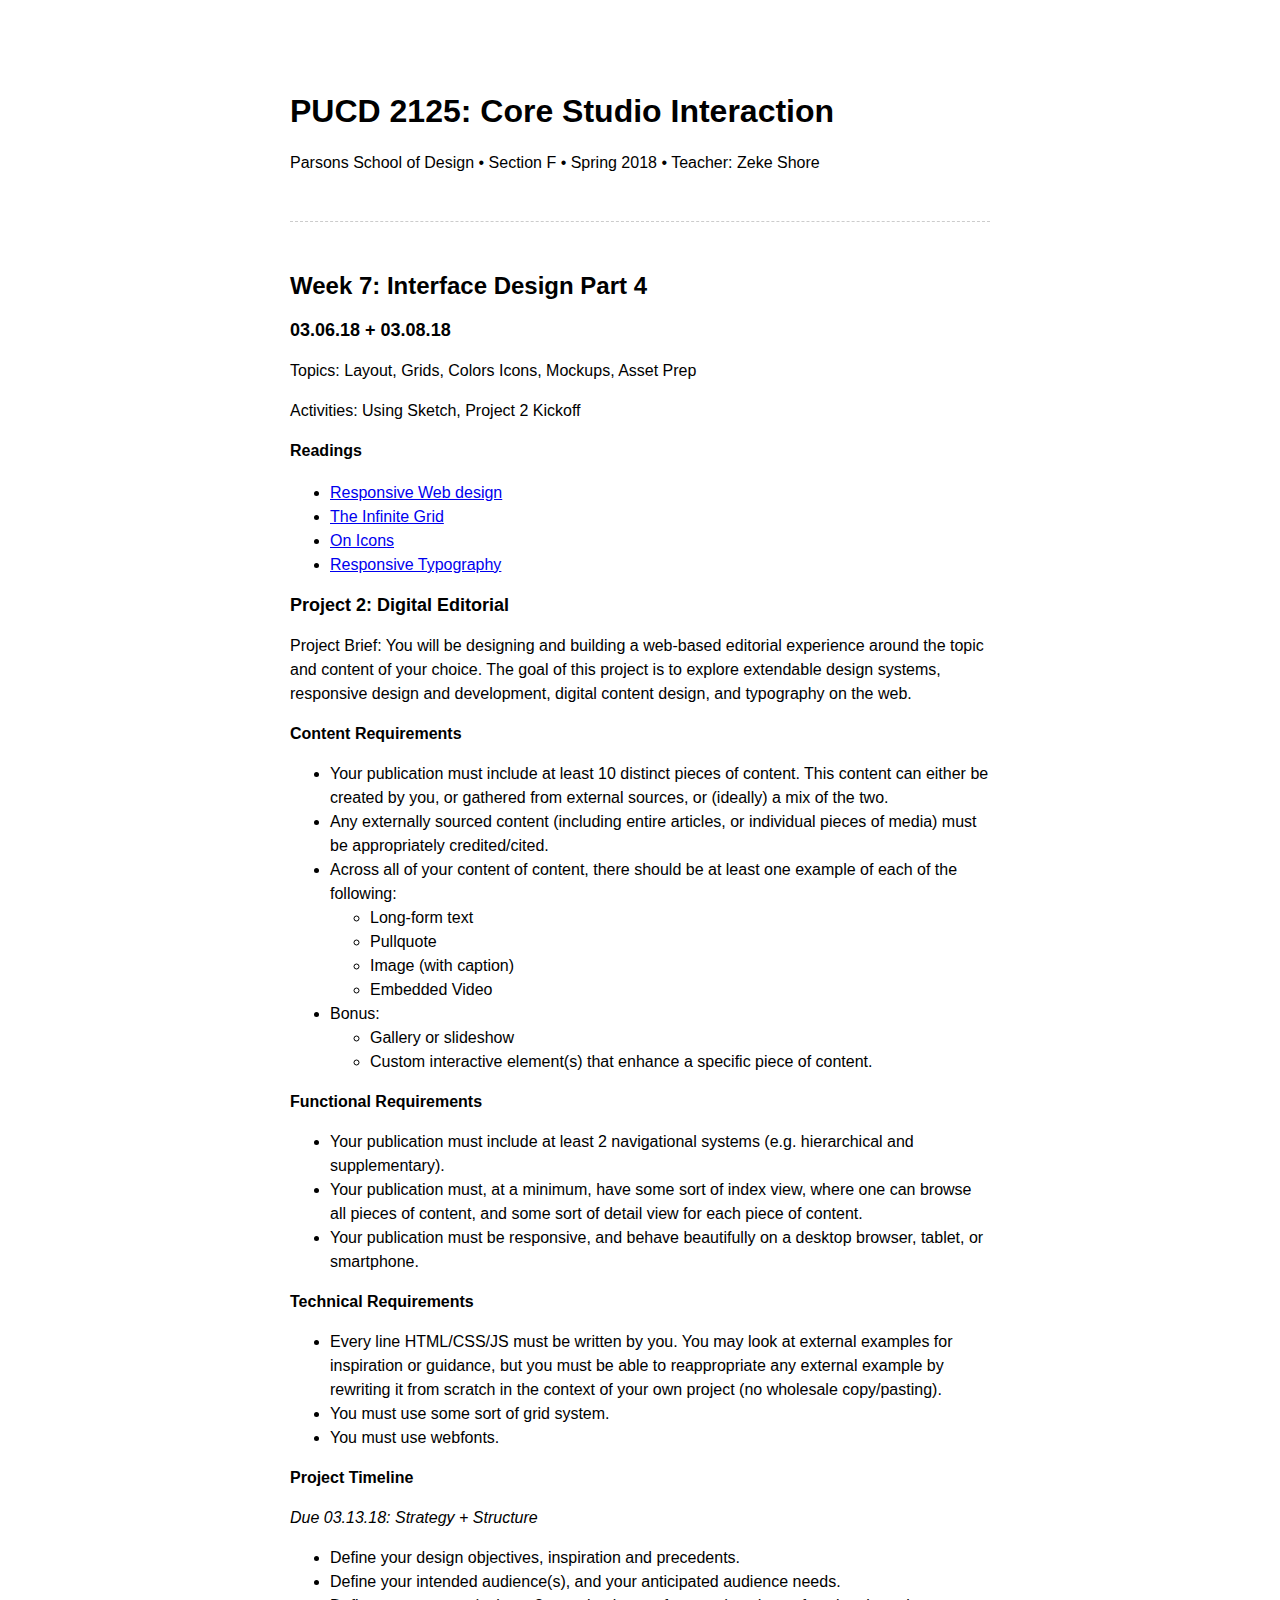
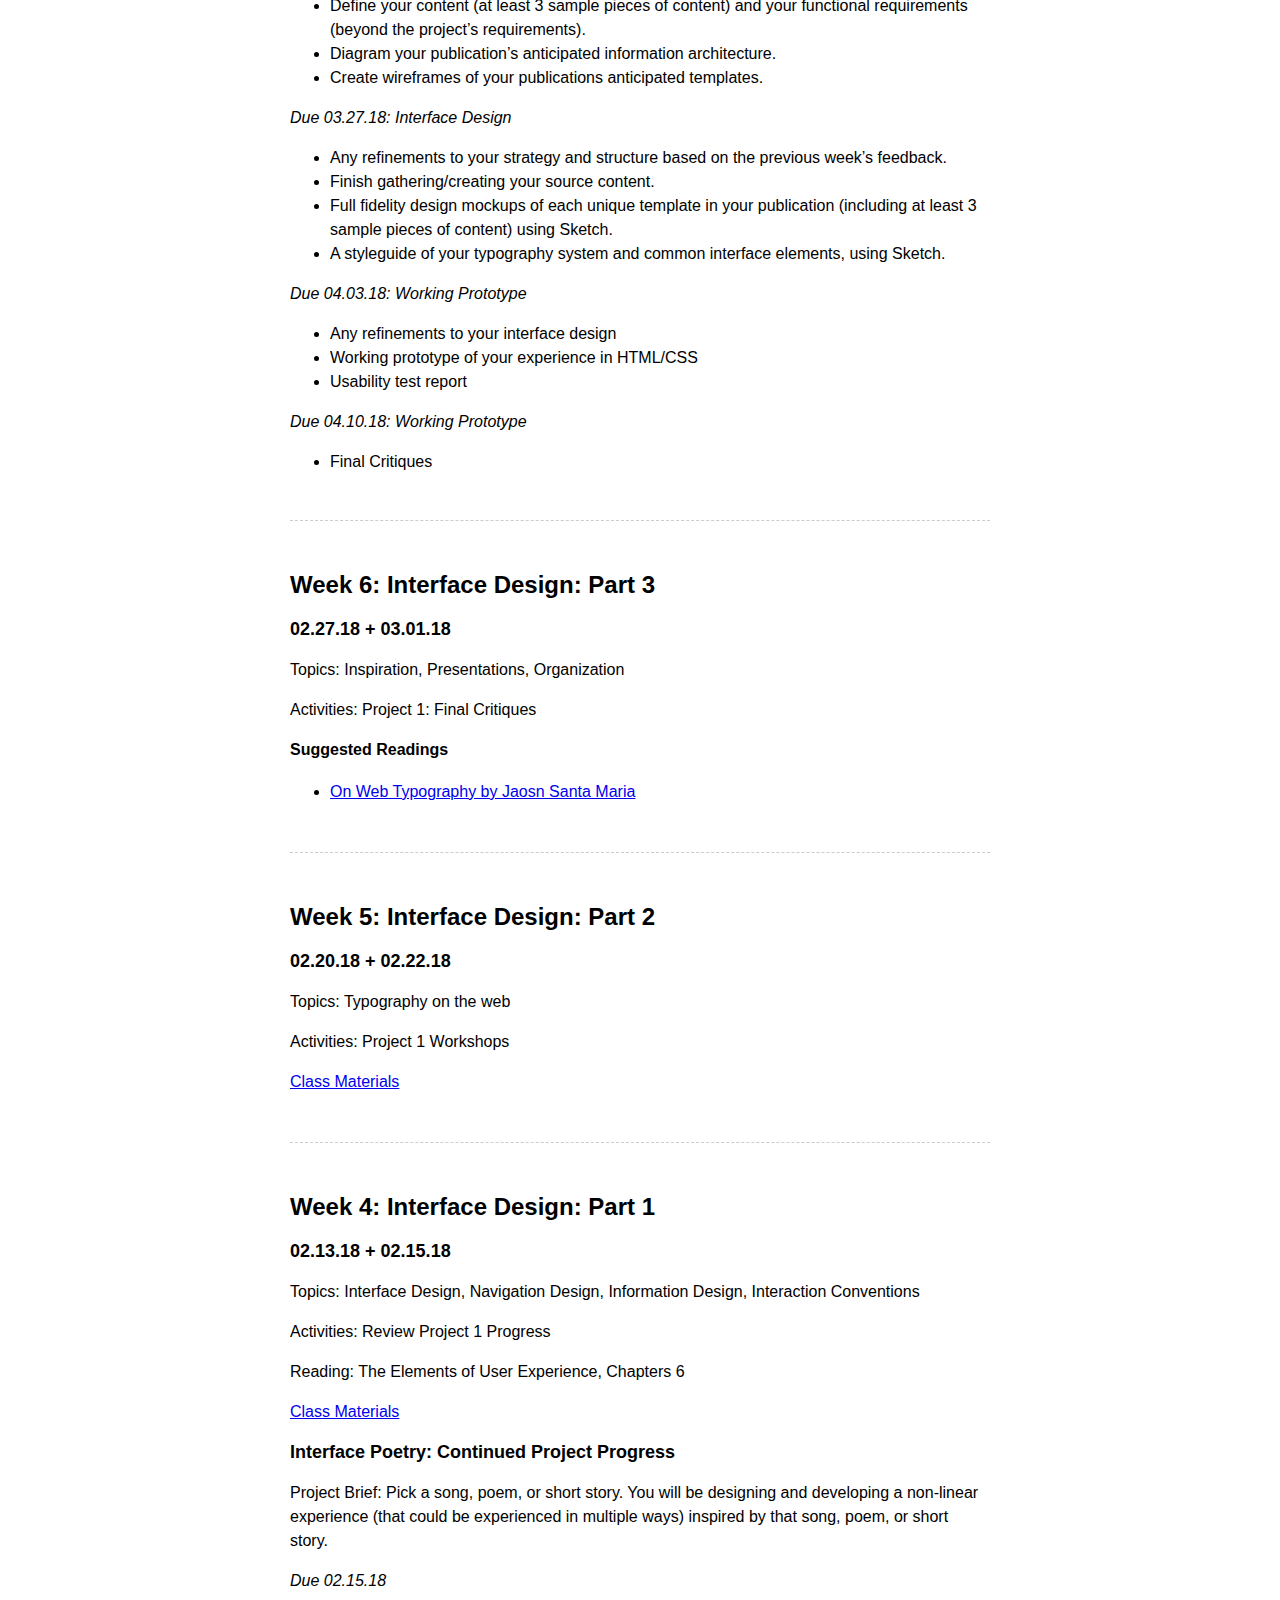
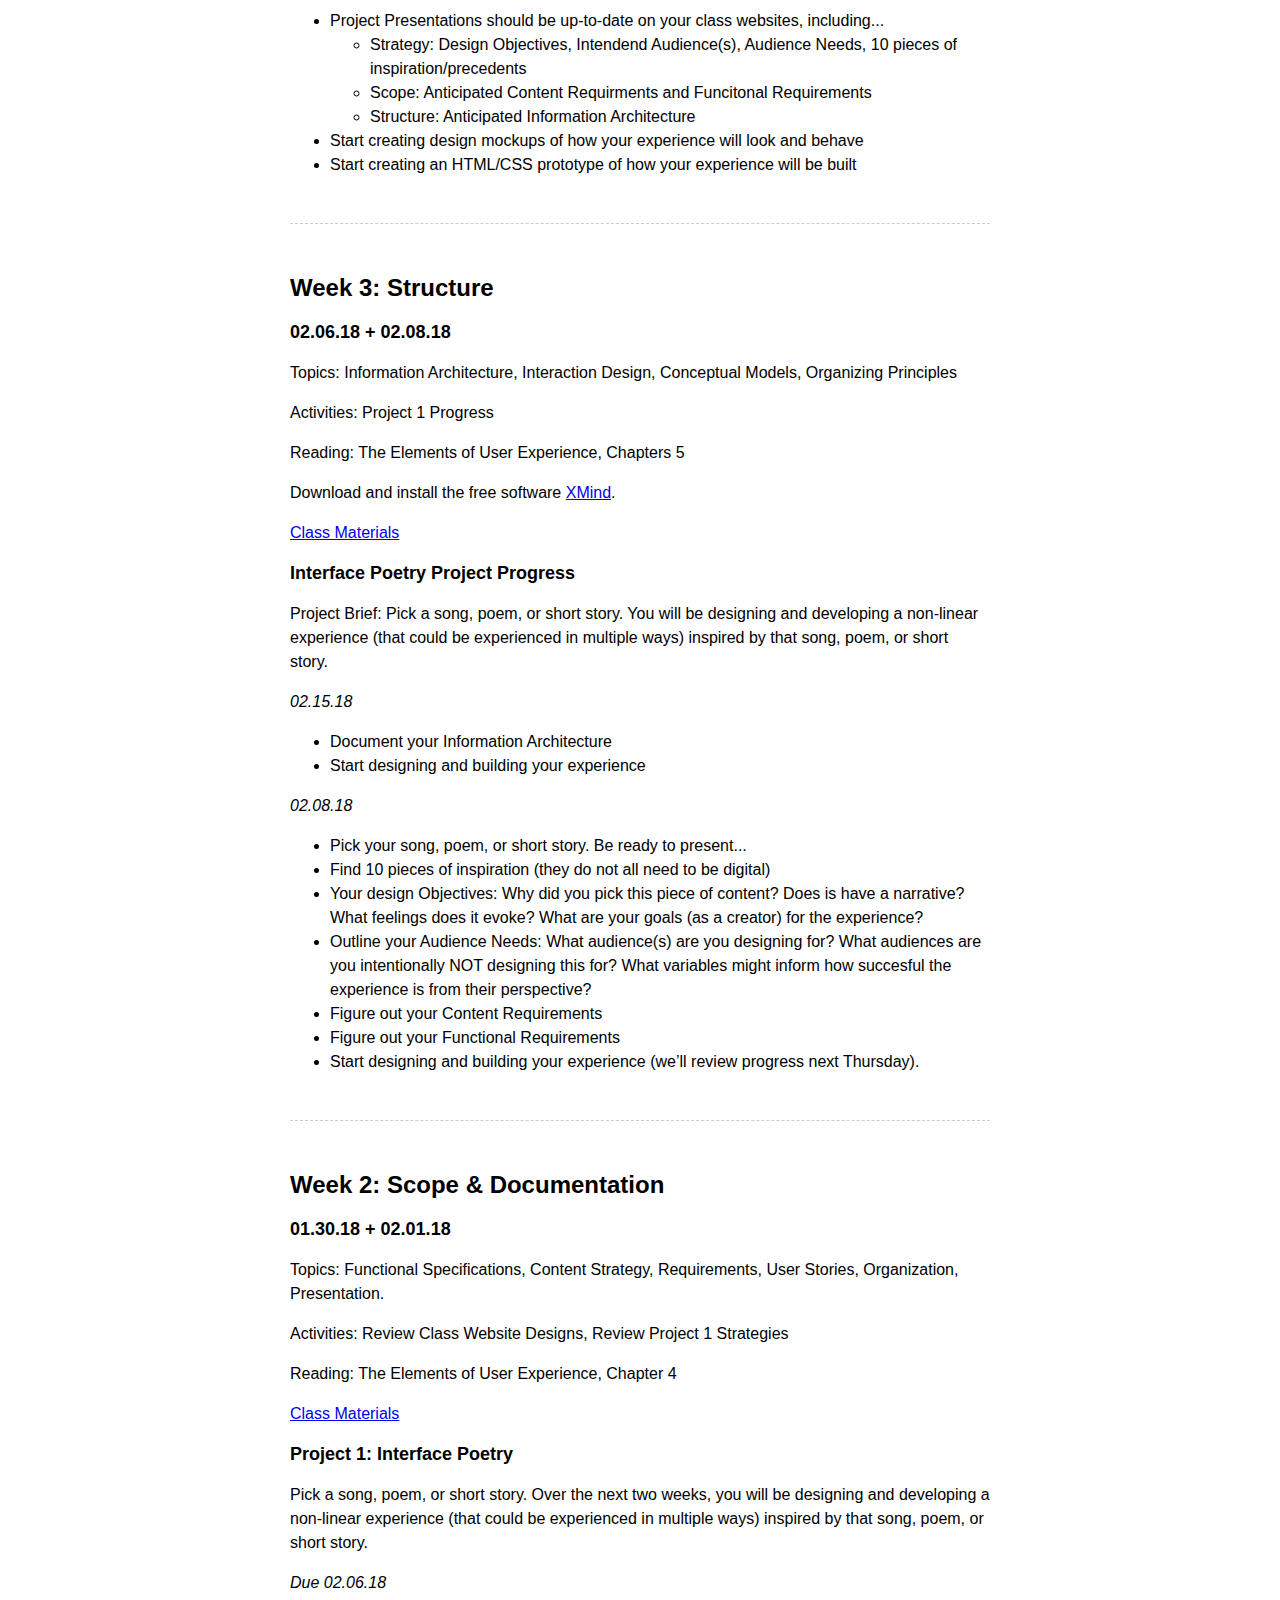
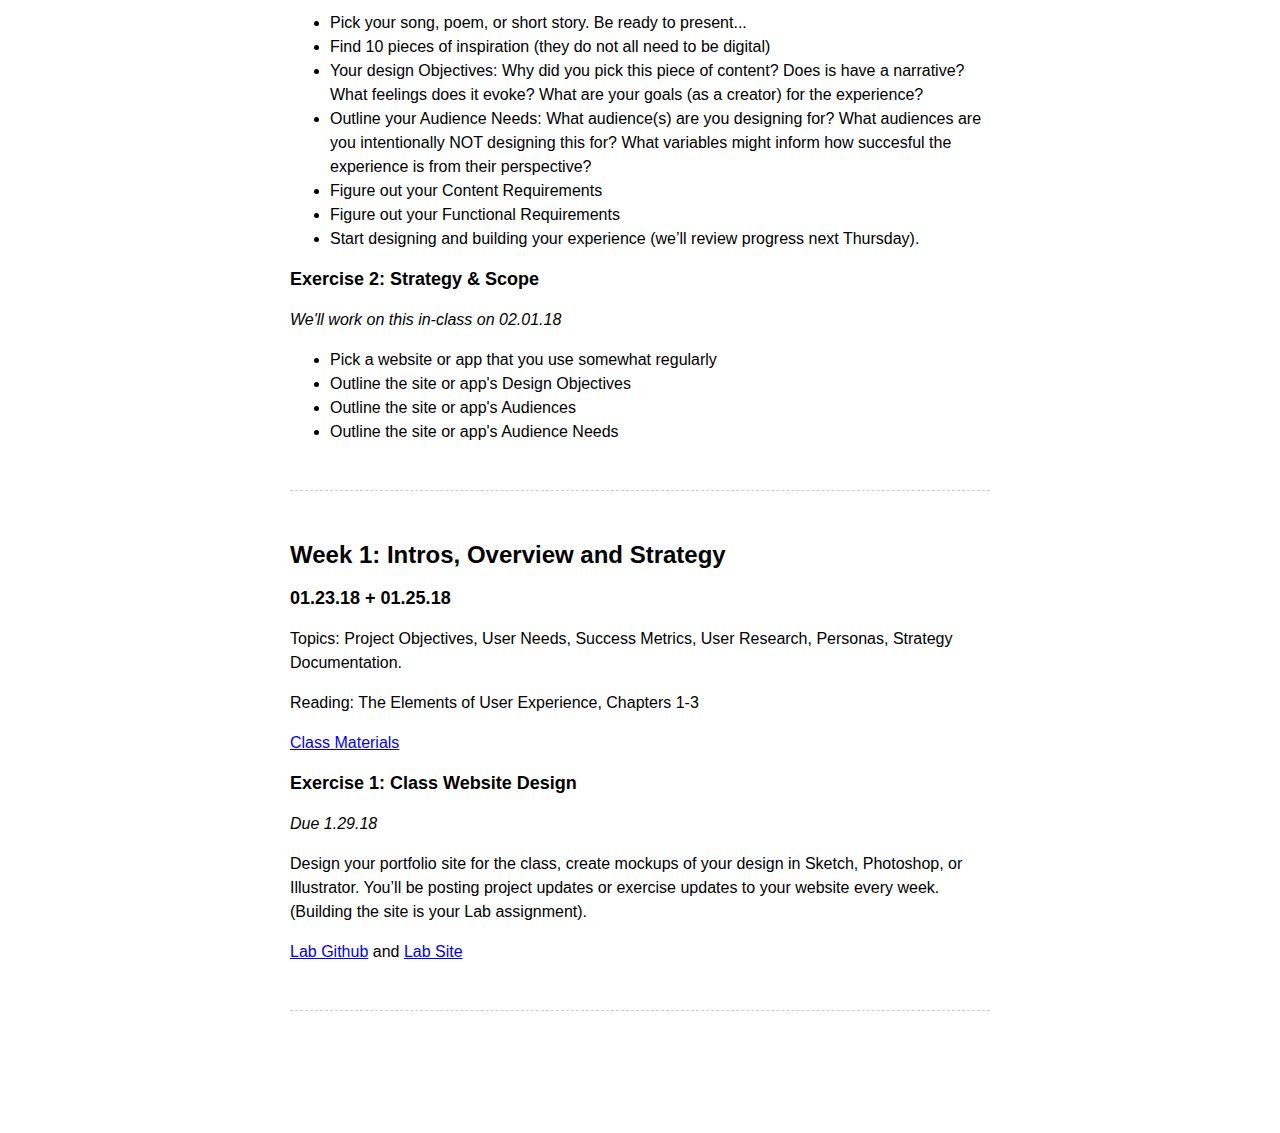
<file: index.html>
<!doctype html>
<html lang="en">
	<head>
		<meta charset="utf-8">
		<title>Core Studio Interaction</title>
		<link rel="stylesheet" href="styles.css">
	</head>
	<body>
		<div class="container">
			<div class="header">
					<h1>PUCD 2125: Core Studio Interaction</h1> 
					<p>Parsons School of&nbsp;Design&nbsp;• Section&nbsp;F&nbsp;• Spring&nbsp;2018&nbsp;• Teacher:&nbsp;Zeke&nbsp;Shore</p>
			</div>
			<!--<div class="post">
					<h2>Week 12: Usability and Iteration</h2>
					<h3>04.11.17 + 04.13.17<h3>
					<p>Topics: Usability, User testing techniques, Rapid Prototyping,</p>
					<p>Activities: Introduce Project 3, Design Iterations</p>
					<p><a href="materials/PUCD2125.W12.pdf" TARGET="_blank">Class Materials</a></p>
					<p><b>Suggested Readings</b></p>
					<ul>
						<li><a href="http://amzn.to/2p1n7zk" target="_blank">Don't Make Me Think by Steve Krug</a></li>
						<li><a href="https://www.nngroup.com/articles/usability-101-introduction-to-usability/" target="_blank">Usability 101 by Jakob Nielson</a></li>
					</ul>
					<h3>Project 3: Participatory Experience</h3>
					<ul>
						<li>Identify a friction point or opportunity for improvement for yourself, or for a specifically defined audience.</li>
						<li>Design a simple web and/or mobile application to alleviate that friction, or embrace that opportunity for improvement.</li>
						<li>Build a working “MVP” prototype of your application, first with a tool like InVision, and then in HTML/CSS.</li>
						<li>Conduct User Testing, and refine your application.</li>
					</ul>
					<p><b>Project Requirements</b></p>
					<ul>
						<li>Your experience must include at least 3 distinct user flows.</li> 
						<li>You must test each of your user flows at least once, with 3 different people.</li>
						<li>Your experience must include a non-desktop-centric component (e.g. mobile). It would be great if it also has a desktop component (but not required).</li>
						<li>Every line of HTML/CSS/JS must be written by you.</li> 
						<li>You may look at external examples for inspiration or guidance, but you must be able to re-appropriate any external example by rewriting it from scratch in the context of your own project (no wholesale copy and pasting).</li>
 					</ul>
 					<p class="date"> Due 4/18: Startegy, Scope, and Structure</p>
 					<ul>
 						<li>Define your design objectives, inspiration and precedents.</li>
 						<li>Define your intended audience(s), and your anticipated audience needs.</li>
 						<li>Define your your functional requirements</li>
 						<li>Diagram your experience’s anticipated information architecture.</li>
 						<li>Create wireframes of your anticipated templates.</li>
 						<li>Assemble wireframes into a click-through prototype</li> 
 					</ul>
 					<p class="date">Due 4/25: Testing and Refinement</p>
 					<ul>
 						<li>Test you design with at least 3 different people, and update your designs accordingly, incorporating feedback from the previous week’s review.</li>
 						<li>Full fidelity design mockups of each unique template in your experience using Sketch.</li>
 						<li>Click-through prototype of your experience using InVision.</li>
 						<li>A style guide of your typography system and common interface elements, using Sketch.</li>
 					</ul>
 					<p class="date">Due 5/02: Production</p>
 					<ul>
 						<li>Any refinements to your interface based on learnings from user testing. </li>
 						<li>Create an HTML/CSS click-through prototype of your final experience, that works on it’s intended device.</li>
 					</ul>
 					<p class="date">Due 5/09: Final Critique</p>

			</div>
			<div class="post">
					<h2>Week 11: Project 3: Final Critiques</h2>
					<h3>04.04.17 + 04.06.17<h3>
					<p>Activities: Project 3 Crits</p>
			</div>
			<div class="post">
					<h2>Week 10: Responsive and Touch, Part 2</h2>
					<h3>03.28.17 + 03.30.17<h3>
					<p>Topics: Mobile patterns, Contextual transitions, Affordances /  Skeumorphism, Accessibility</p>
					<p>Activities: Project 2 working sessions</p>
					<p><b>Suggested Readings</b></p>
					<ul>
						<li><a href="https://abookapart.com/products/responsive-design-patterns-principles" target="_blank">Responsive Design: Patterns & Principles by Ethan Marcotte</a></li>
					</ul>
			</div>
			<div class="post">
					<h2>Week 9: Spring Break</h2>
					<h3>03.21.17 + 03.23.17<h3>
					<p>Topics: Relax!</p>
			</div>
			<div class="post">
					<h2>Week 8: Responsive and Touch</h2>
					<h3>03.14.17 + 03.16.17<h3>
					<p>Topics: Responsive Grids, Responsive Typography,</p>
					<p>Activities: Design to dev workflows, Responsive Development, Continued Project Progress</p>
					<p><b>Suggested Readings</b></p>
					<ul>
						<li><a href="http://get.invisionapp.com/chapter-1-of-10-design-workflow-with-sketch" target="_blank">Introduction to Sketch</a> (just change the “-1-of-10-” in that url to “-2-of-10-” etc, to get to the other chapters)</li>
					</ul>
			</div>-->
			<div class="post">
					<h2>Week 7: Interface Design Part 4</h2>
					<h3>03.06.18 + 03.08.18<h3>
					<p>Topics: Layout, Grids, Colors Icons, Mockups, Asset Prep</p>
					<p>Activities: Using Sketch, Project 2 Kickoff</p>

					<p><b>Readings</b></p>
					<ul>
					<li><a href="https://alistapart.com/article/responsive-web-design" target="_blank">Responsive Web design</a></li>
					<li><a href="https://alistapart.com/article/the-infinite-grid" target="_blank">The Infinite Grid</a></li>
					<li><a href="https://ia.net/topics/on-icons/" target="_blank">On Icons</a></li>
					<li><a href="https://ia.net/topics/responsive-typography-the-basics/" target="_blank">Responsive Typography</a></li>
					</ul>
					
					<h3>Project 2: Digital Editorial</h3>
					<p>Project Brief: You will be designing and building a web-based editorial experience around the topic and content of your choice. The goal of this project is to explore extendable design systems, responsive design and development, digital content design, and typography on the web.</p> 
					<p><b>Content Requirements</b></p>
					<ul>
						<li>Your publication must include at least 10 distinct pieces of content. This content can either be created by you, or gathered from external sources, or (ideally) a mix of the two.</li>
						<li>Any externally sourced content (including entire articles, or individual pieces of media) must be appropriately credited/cited.</li>
						<li>Across all of your content of content, there should be at least one example of each of the following:
							<ul>
								<li>Long-form text</li>
								<li>Pullquote</li> 
								<li>Image (with caption)</li>
								<li>Embedded Video</li>
							</ul>
						</li>
						<li>Bonus:
							<ul>
								<li>Gallery or slideshow</li>
								<li>Custom interactive element(s) that enhance a specific piece of content.</li> 
							</ul>
						</li>
					</ul>
 					<p><b>Functional Requirements</b></p>
 					<ul>
 						<li>Your publication must include at least 2 navigational systems (e.g. hierarchical and supplementary).</li>
 						<li>Your publication must, at a minimum, have some sort of index view, where one can browse all pieces of content, and some sort of detail view for each piece of content.</li> 
 						<li>Your publication must be responsive, and behave beautifully on a desktop browser, tablet, or smartphone.</li>
					</ul>

					<p><b>Technical Requirements</b></p>
					<ul>
						<li>Every line HTML/CSS/JS must be written by you. You may look at external examples for inspiration or guidance, but you must be able to reappropriate any external example by rewriting it from scratch in the context of your own project (no wholesale copy/pasting).</li>
						<li>You must use some sort of grid system.</li>
						<li>You must use webfonts.</li>
					</ul> 

					<p><b>Project Timeline</b></p>
					<p class="date">Due 03.13.18: Strategy + Structure</p>
					<ul>
						<li>Define your design objectives, inspiration and precedents.</li>
						<li>Define your intended audience(s), and your anticipated audience needs.</li>
						<li>Define your content (at least 3 sample pieces of content) and your functional requirements (beyond the project’s requirements).</li>
						<li>Diagram your publication’s anticipated information architecture.</li>
						<li>Create wireframes of your publications anticipated templates.</li> 

					</ul>
					<p class="date">Due 03.27.18: Interface Design</p>
					<ul>
						<li>Any refinements to your strategy and structure based on the previous week’s feedback.</li> 
						<li>Finish gathering/creating your source content.</li>
						<li>Full fidelity design mockups of each unique template in your publication (including at least 3 sample pieces of content) using Sketch.</li>
						<li>A styleguide of your typography system and common interface elements, using Sketch.</li>
					</ul>
					<p class="date">Due 04.03.18: Working Prototype</p>
					<ul>
						<li>Any refinements to your interface design</li>
						<li>Working prototype of your experience in HTML/CSS</li>
						<li>Usability test report</li>
					</ul>
					<p class="date">Due 04.10.18: Working Prototype</p>
					<ul>
						<li>Final Critiques</li>
					</ul>
			</div>
			<div class="post">
					<h2>Week 6: Interface Design: Part 3</h2>
					<h3>02.27.18 + 03.01.18<h3>
					<!--<p>Topics: Layout, Grids, Colors Icons, Mockups, Asset Prep</p>-->
					<p>Topics: Inspiration, Presentations, Organization</p>
					<p>Activities: Project 1: Final Critiques</p>

					<p><b>Suggested Readings</b></p>
					<ul>
						<li><a href="https://abookapart.com/products/on-web-typography" target="_blank">On Web Typography by Jaosn Santa Maria</a></li>
					</ul>
				
					
					

			</div>
			<div class="post">
					<h2>Week 5: Interface Design: Part 2</h2>
					<h3>02.20.18 + 02.22.18<h3>
					<p>Topics: Typography on the web</p>
					<p>Activities: Project 1 Workshops</p>
					<p><a href="materials/PUCD2125.W5.pdf" TARGET="_blank">Class Materials</a></p>
			</div>
			<div class="post">
					<h2>Week 4: Interface Design: Part 1</h2>
					<h3>02.13.18 + 02.15.18<h3>
					<p>Topics: Interface Design, Navigation Design, Information Design, Interaction Conventions</p>
					<p>Activities: Review Project 1 Progress</p>
					<p>Reading: The Elements of User Experience, Chapters 6</p>
					<p><a href="materials/PUCD2125.W4.pdf" TARGET="_blank">Class Materials</a></p>
					<h3>Interface Poetry: Continued Project Progress</h3>
					<p>Project Brief: Pick a song, poem, or short story. You will be designing and developing a non-linear experience (that could be experienced in multiple ways) inspired by that song, poem, or short story. 
					<!--<p class="date">Due 02.21.17 + 02.32.17</p>
					<ul>
						<li>Project 1 Final Critiques</li>
					</ul>-->
					<p class="date">Due 02.15.18</p>
					<ul>
						<li>Project Presentations should be up-to-date on your class websites, including...
							<ul>
								<li>Strategy: Design Objectives, Intendend Audience(s), Audience Needs, 10 pieces of inspiration/precedents</li>
								<li>Scope: Anticipated Content Requirments and Funcitonal Requirements</li>
								<li>Structure: Anticipated Information Architecture</li>
							</ul>
						</li>
						<li>Start creating design mockups of how your experience will look and behave</li>
						<li>Start creating an HTML/CSS prototype of how your experience will be built</li>
					</ul>
					<!--<p class="date">02.09.17</p>
					<ul>
						<li class="done">Document your Information Architecture</li>
						<li class="done">Start designing and building your experience</li>
						<li class="done">Docuement your Content Requirements</li>
						<li class="done">Docuement your Functional Requirements</li>
					</ul>
					<p class="date">02.02.17</p>
					<ul>
						<li class="done">Pick your song, poem, or short story. Be ready to present...</li>
						<li class="done">Find 10 pieces of inspiration (they do not all need to be digital)</li>
						<li class="done">Your design Objectives: Why did you pick this piece of content? Does is have a narrative? What feelings does it evoke? What are your goals (as a creator) for the experience?</li>
						<li class="done">Outline your Audience Needs: What audience(s) are you designing for?  What audiences are you intentionally NOT designing this for? What variables might inform how succesful the experience is from their perspective?</li>
					</ul>-->
					
			</div>
			<div class="post">
					<h2>Week 3: Structure</h2>
					<h3>02.06.18 + 02.08.18<h3>
					<p>Topics: Information Architecture, Interaction Design, Conceptual Models, Organizing
		Principles</p>
					<p>Activities: Project 1 Progress</p>
					<p>Reading: The Elements of User Experience, Chapters 5</p>
					<p>Download and install the free software <a href="http://www.xmind.net/" target="_blank">XMind</a>.</p>
					<p><a href="materials/PUCD2125.W3.pdf" target="_blank">Class Materials</a></p>
					<h3>Interface Poetry Project Progress</h3>
					<p>Project Brief: Pick a song, poem, or short story. You will be designing and developing a non-linear experience (that could be experienced in multiple ways) inspired by that song, poem, or short story. 
					<p class="date">02.15.18</p>
					<ul>
						<li>Document your Information Architecture</li>
						<li>Start designing and building your experience</li>
					</ul>
					<p class="date">02.08.18</p>
					<ul>
						<li>Pick your song, poem, or short story. Be ready to present...</li>
						<li>Find 10 pieces of inspiration (they do not all need to be digital)</li>
						<li>Your design Objectives: Why did you pick this piece of content? Does is have a narrative? What feelings does it evoke? What are your goals (as a creator) for the experience?</li>
						<li>Outline your Audience Needs: What audience(s) are you designing for?  What audiences are you intentionally NOT designing this for? What variables might inform how succesful the experience is from their perspective?</li>
						<li>Figure out your Content Requirements</li>
						<li>Figure out your Functional Requirements</li>
						<li>Start designing and building your experience (we’ll review progress next Thursday).</li>
					</ul>
					<!--<h3>Exercise 3: Strategy & Scope</h3>
					<p class="date"> Due on 02.14.17</p>
					<ul>
						<li>Pick a website or app that you use somewhat regularly</li>
						<li>Outline the site or app's Information Architecure</li>
						<li>Outline the site or app's Orgniazing Principals</li>
						<li>Outline the site or app's Architectual Approach(es)</li> 
					</ul>-->
			</div>
			<div class="post">
					<h2>Week 2: Scope & Documentation</h2>
					<h3>01.30.18 + 02.01.18<h3>
					<p>Topics: Functional Specifications, Content Strategy, Requirements, User Stories,
		Organization, Presentation.</p>
					<p>Activities: Review Class Website Designs, Review Project 1 Strategies</p>
					<p>Reading: The Elements of User Experience, Chapter 4</p>
					<p><a href="materials/PUCD2125.W2.pdf" target="_blank">Class Materials</a></p>
					<h3>Project 1: Interface Poetry</h3>
					<p>Pick a song, poem, or short story. Over the next two weeks, you will be designing and developing a non-linear experience (that could be experienced in multiple ways) inspired by that song, poem, or short story. 
					<p class="date">Due 02.06.18</p>
					<ul>
						<li>Pick your song, poem, or short story. Be ready to present...</li>
						<li>Find 10 pieces of inspiration (they do not all need to be digital)</li>
						<li>Your design Objectives: Why did you pick this piece of content? Does is have a narrative? What feelings does it evoke? What are your goals (as a creator) for the experience?</li>
						<li>Outline your Audience Needs: What audience(s) are you designing for?  What audiences are you intentionally NOT designing this for? What variables might inform how succesful the experience is from their perspective?</li>
						<li>Figure out your Content Requirements</li>
						<li>Figure out your Functional Requirements</li>
						<li>Start designing and building your experience (we’ll review progress next Thursday).</li>
					</ul>
					<h3>Exercise 2: Strategy & Scope</h3>
					<p class="date"> We'll work on this in-class on 02.01.18</p>
					<ul>
						<li>Pick a website or app that you use somewhat regularly</li>
						<li>Outline the site or app's Design Objectives</li>
						<li>Outline the site or app's Audiences</li>
						<li>Outline the site or app's Audience Needs</li>
						<!--<li>Outline the site or app's Scope (as user stories)</li> -->
					</ul>
			</div>
			<div class="post">
					<h2>Week 1: Intros, Overview and Strategy</h2>
					<h3>01.23.18 + 01.25.18<h3>
					<p>Topics: Project Objectives, User Needs, Success Metrics, User Research, Personas, Strategy Documentation.</p>
					<p>Reading: The Elements of User Experience, Chapters 1-3</p>
					<p><a href="materials/PUCD2125.W1.pdf" TARGET="_blank">Class Materials</a></p>
					<h3>Exercise 1: Class Website Design</h3>
					<p class="date"> Due 1.29.18</p>
					<p>Design your portfolio site for the class, create mockups of your design in Sketch, Photoshop, or Illustrator. You’ll be posting project updates or exercise updates to your website every week. (Building the site is your Lab assignment).</p>
					<p><a href="https://github.com/PUCD-2126/PUCD-2126.github.io" target="_blank">Lab Github</a> and <a href="https://pucd-2126.github.io/" target="_blank">Lab Site</a></p>
					
			</div>
		</div>
	</body>
</html>
</file>
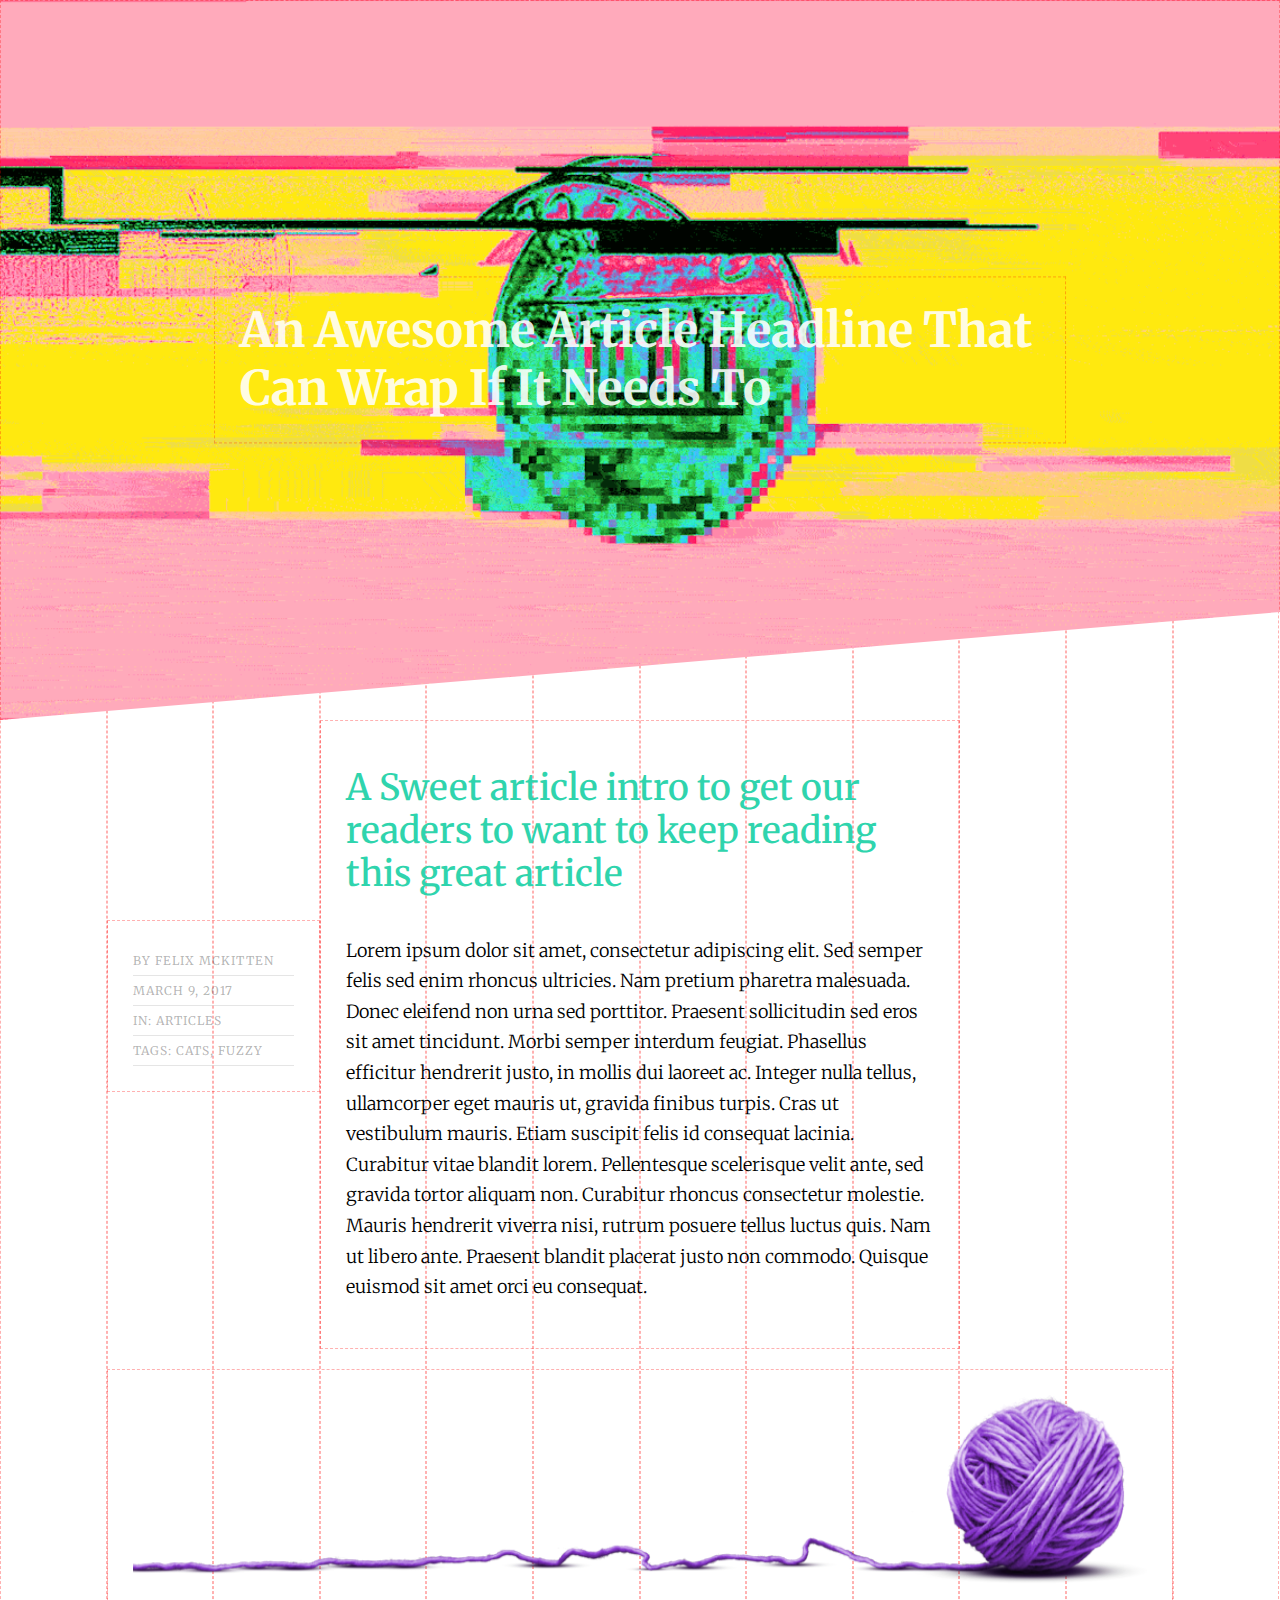
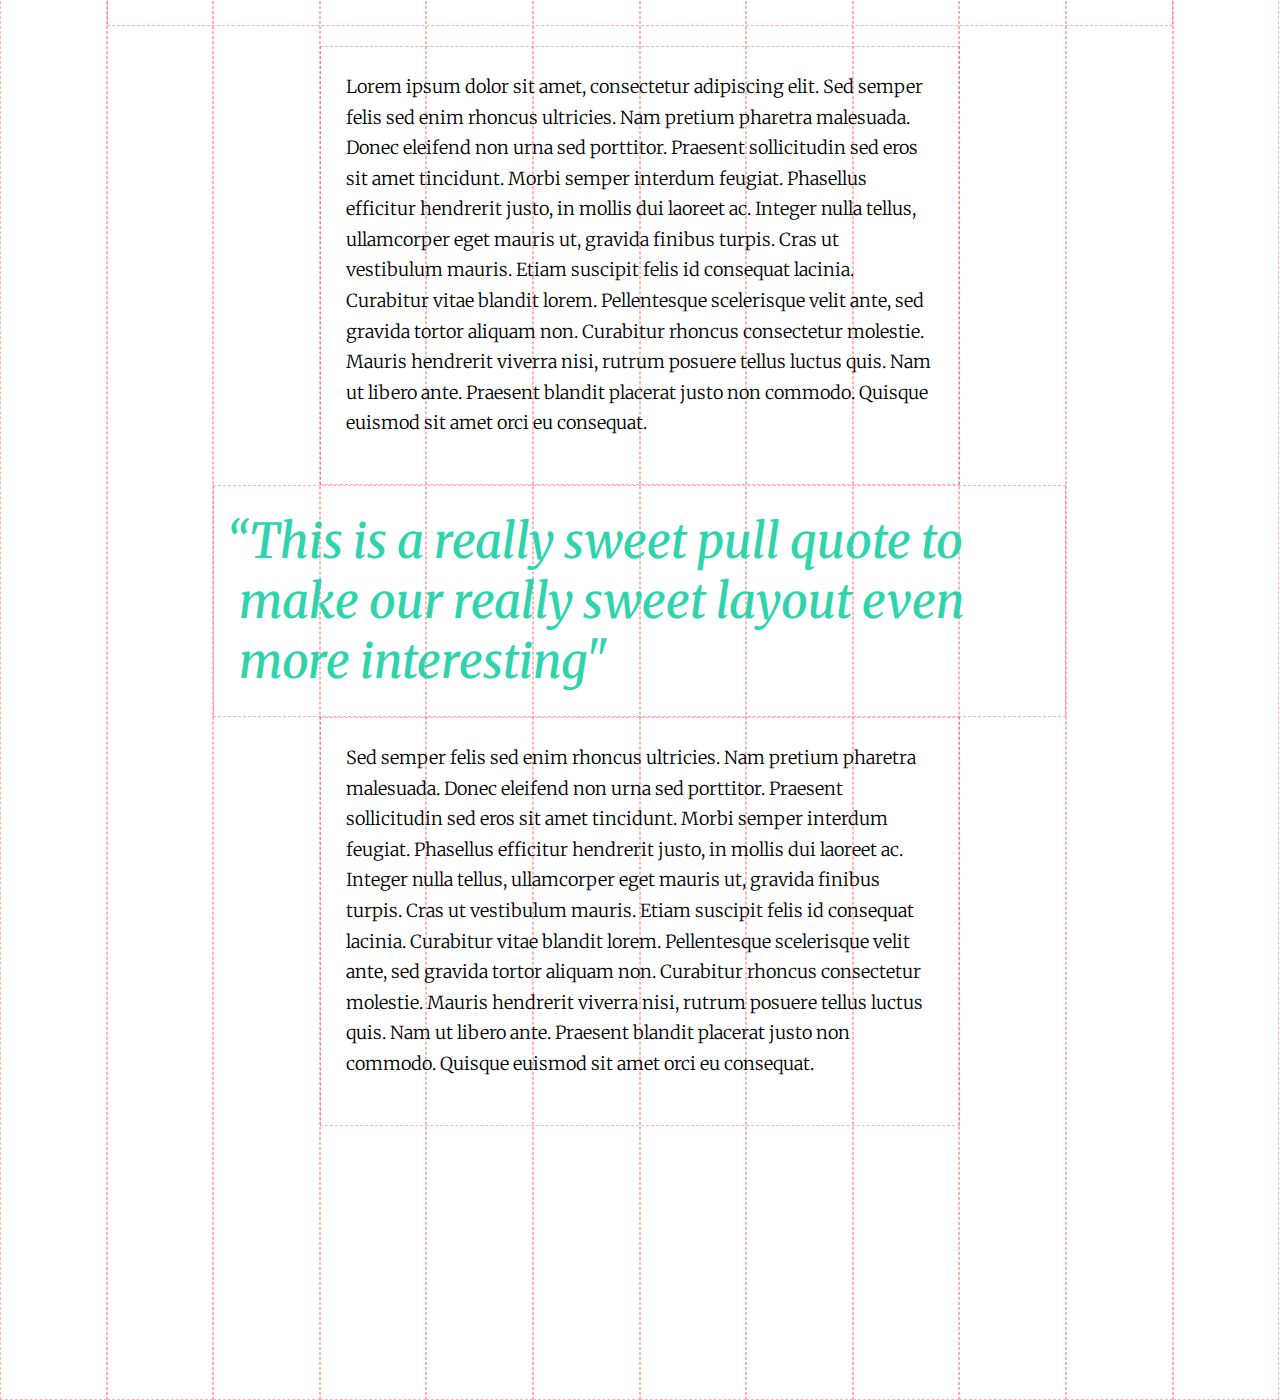
<file: examples/grids-2.0/index.html>
<!doctype html>
<html lang="en">
	<head>
		<meta charset="utf-8">
		<meta name="viewport" content="width=device-width">
		<title>Grid Example</title>
		<link href="https://fonts.googleapis.com/css?family=Roboto:300,500,700" rel="stylesheet">
		<link href="https://fonts.googleapis.com/css?family=Merriweather:300,400,700" rel="stylesheet">
		<link rel="stylesheet" href="styles.css">
	</head>
	<body>
		<div class="wrapper">
			<div class="hero col-12">
				<h1 class="col-8 col-t-10">An Awesome Article Headline That Can Wrap If It Needs To</h1>
			</div>
			<div class="meta col-2 col-t-3">
				<ul>
					<li>By Felix McKitten</li>
					<li>March 9, 2017</li>
					<li>In: Articles</li>
					<li>Tags: Cats, Fuzzy</li>
				</ul>	
			</div>
			<div class="content col-6 col-t-8">
				<h2>A Sweet article intro to get our readers to want to keep reading this great article</h2>
				
				<p>Lorem ipsum dolor sit amet, consectetur adipiscing elit. Sed semper felis sed enim rhoncus ultricies. Nam pretium pharetra malesuada. Donec eleifend non urna sed porttitor. Praesent sollicitudin sed eros sit amet tincidunt. Morbi semper interdum feugiat. Phasellus efficitur hendrerit justo, in mollis dui laoreet ac. Integer nulla tellus, ullamcorper eget mauris ut, gravida finibus turpis. Cras ut vestibulum mauris. Etiam suscipit felis id consequat lacinia. Curabitur vitae blandit lorem. Pellentesque scelerisque velit ante, sed gravida tortor aliquam non. Curabitur rhoncus consectetur molestie. Mauris hendrerit viverra nisi, rutrum posuere tellus luctus quis. Nam ut libero ante. Praesent blandit placerat justo non commodo. Quisque euismod sit amet orci eu consequat.</p>
			</div>
				<img class="content-img col-10" src="images/aimg-string.png">
			<div class="content content-bump col-6 col-t-8">
				<p>Lorem ipsum dolor sit amet, consectetur adipiscing elit. Sed semper felis sed enim rhoncus ultricies. Nam pretium pharetra malesuada. Donec eleifend non urna sed porttitor. Praesent sollicitudin sed eros sit amet tincidunt. Morbi semper interdum feugiat. Phasellus efficitur hendrerit justo, in mollis dui laoreet ac. Integer nulla tellus, ullamcorper eget mauris ut, gravida finibus turpis. Cras ut vestibulum mauris. Etiam suscipit felis id consequat lacinia. Curabitur vitae blandit lorem. Pellentesque scelerisque velit ante, sed gravida tortor aliquam non. Curabitur rhoncus consectetur molestie. Mauris hendrerit viverra nisi, rutrum posuere tellus luctus quis. Nam ut libero ante. Praesent blandit placerat justo non commodo. Quisque euismod sit amet orci eu consequat.</p>
			</div>
			<blockquote class="pullquote col-8 col-t-10">
				“This is a really sweet pull quote to make our really sweet layout even more interesting"
			</blockquote>
			<div class="content content-bump col-6 col-t-8">
				<p>Sed semper felis sed enim rhoncus ultricies. Nam pretium pharetra malesuada. Donec eleifend non urna sed porttitor. Praesent sollicitudin sed eros sit amet tincidunt. Morbi semper interdum feugiat. Phasellus efficitur hendrerit justo, in mollis dui laoreet ac. Integer nulla tellus, ullamcorper eget mauris ut, gravida finibus turpis. Cras ut vestibulum mauris. Etiam suscipit felis id consequat lacinia. Curabitur vitae blandit lorem. Pellentesque scelerisque velit ante, sed gravida tortor aliquam non. Curabitur rhoncus consectetur molestie. Mauris hendrerit viverra nisi, rutrum posuere tellus luctus quis. Nam ut libero ante. Praesent blandit placerat justo non commodo. Quisque euismod sit amet orci eu consequat.</p>
			</div>
		</div>
		<div class="grid-base">
			<div class="col-1"></div>
			<div class="col-1"></div>
			<div class="col-1"></div>
			<div class="col-1"></div>
			<div class="col-1"></div>
			<div class="col-1"></div>
			<div class="col-1"></div>
			<div class="col-1"></div>
			<div class="col-1"></div>
			<div class="col-1"></div>
			<div class="col-1"></div>
			<div class="col-1"></div>
		</div>
	</body>
</html>
</file>
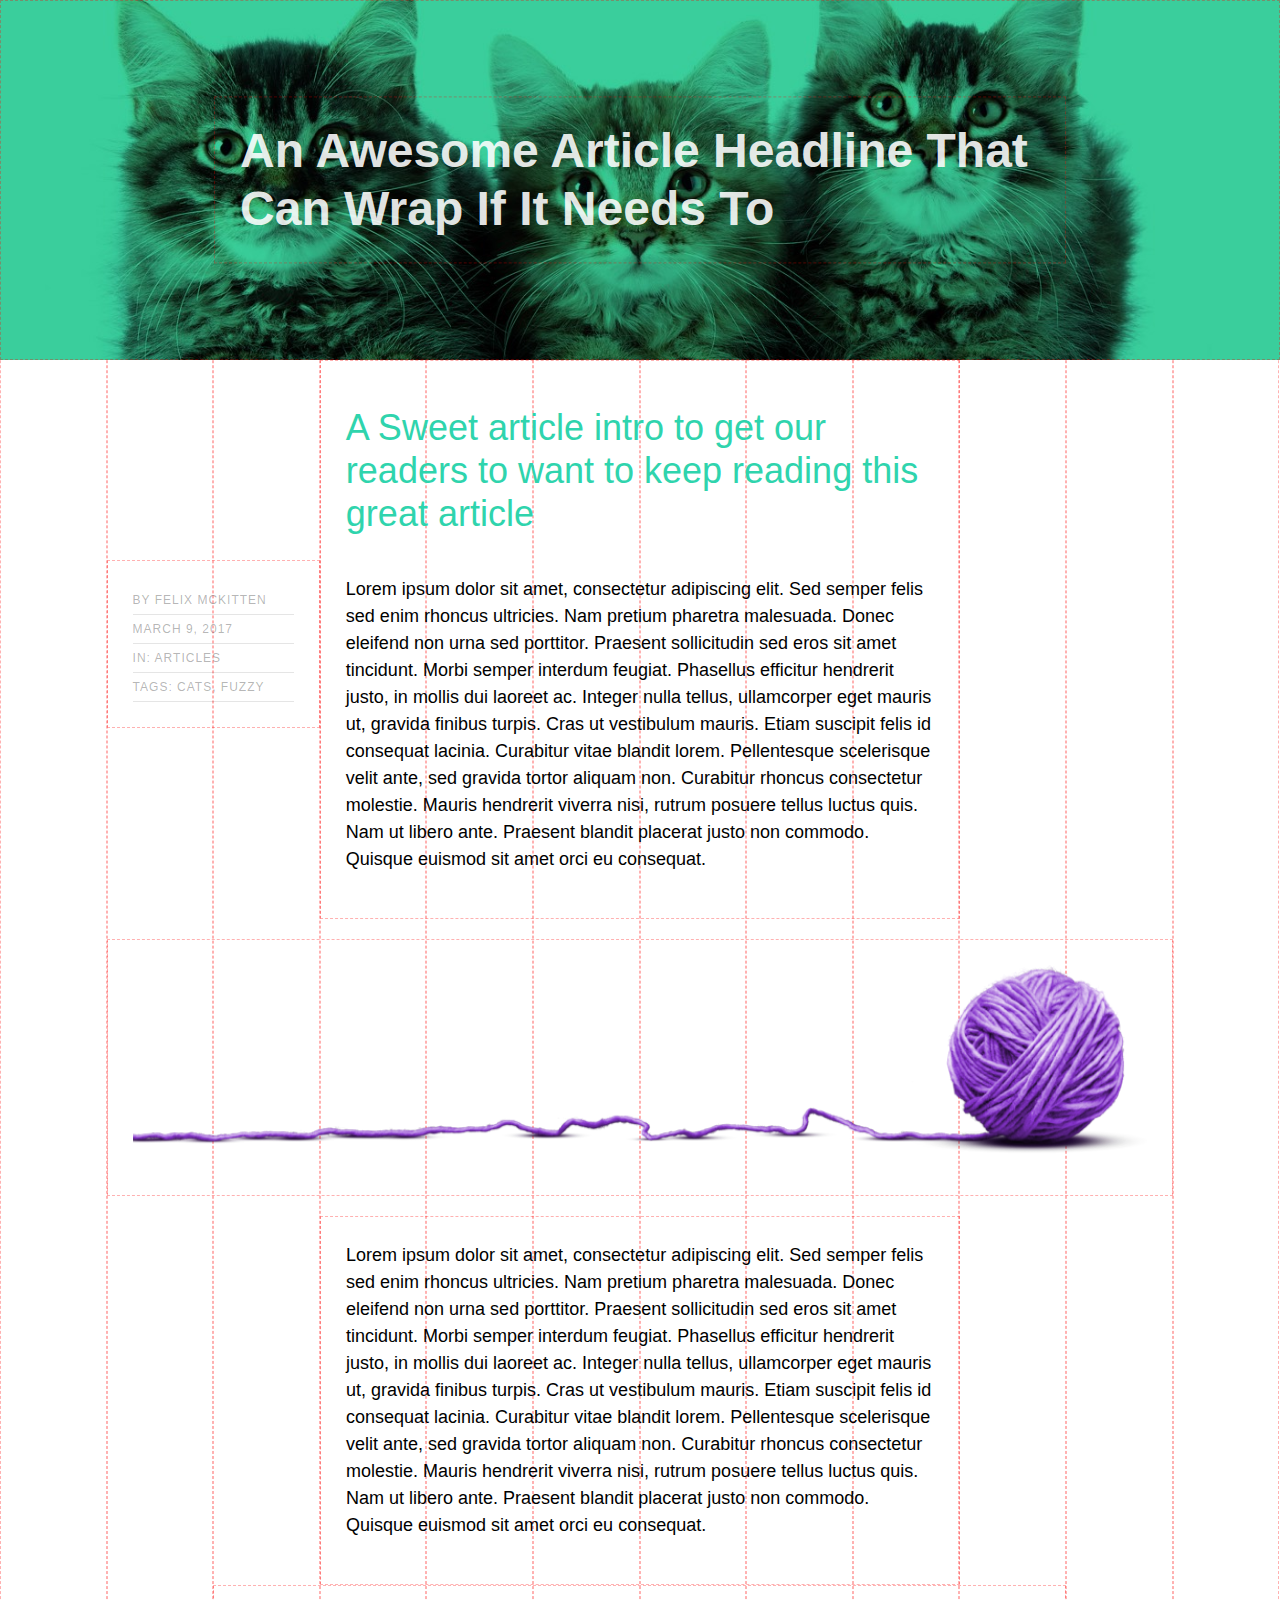
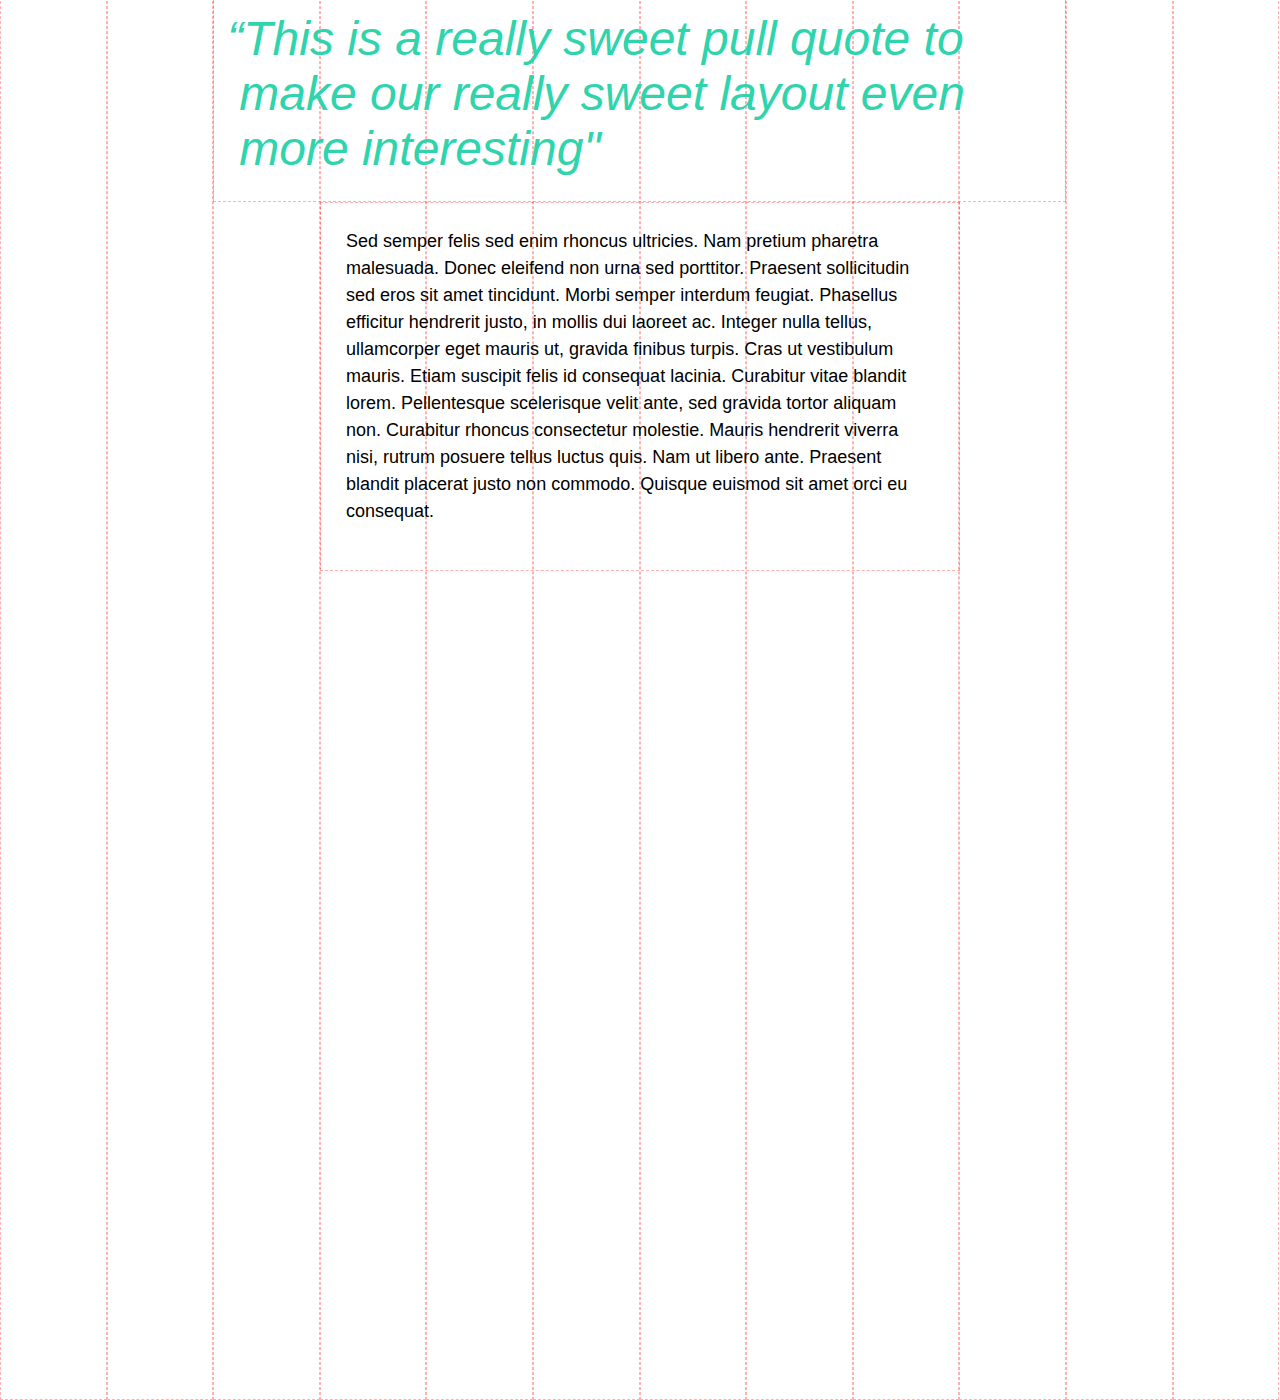
<file: examples/grids/index.html>
<!doctype html>
<html lang="en">
	<head>
		<meta charset="utf-8">
		<meta name="viewport" content="width=device-width">
		<title>Grid Example</title>
		<link href="https://fonts.googleapis.com/css?family=Roboto:300,500,700" rel="stylesheet">
		<link rel="stylesheet" href="styles.css">
	</head>
	<body>
		<div class="wrapper">
			<div class="hero col-12">
				<h1 class="col-8 col-t-10">An Awesome Article Headline That Can Wrap If It Needs To</h1>
			</div>
			<div class="meta col-2 col-t-3">
				<ul>
					<li>By Felix McKitten</li>
					<li>March 9, 2017</li>
					<li>In: Articles</li>
					<li>Tags: Cats, Fuzzy</li>
				</ul>	
			</div>
			<div class="content col-6 col-t-8">
				<h2>A Sweet article intro to get our readers to want to keep reading this great article</h2>
				
				<p>Lorem ipsum dolor sit amet, consectetur adipiscing elit. Sed semper felis sed enim rhoncus ultricies. Nam pretium pharetra malesuada. Donec eleifend non urna sed porttitor. Praesent sollicitudin sed eros sit amet tincidunt. Morbi semper interdum feugiat. Phasellus efficitur hendrerit justo, in mollis dui laoreet ac. Integer nulla tellus, ullamcorper eget mauris ut, gravida finibus turpis. Cras ut vestibulum mauris. Etiam suscipit felis id consequat lacinia. Curabitur vitae blandit lorem. Pellentesque scelerisque velit ante, sed gravida tortor aliquam non. Curabitur rhoncus consectetur molestie. Mauris hendrerit viverra nisi, rutrum posuere tellus luctus quis. Nam ut libero ante. Praesent blandit placerat justo non commodo. Quisque euismod sit amet orci eu consequat.</p>
			</div>
				<img class="content-img col-10" src="images/aimg-string.png">
			<div class="content content-bump col-6 col-t-8">
				<p>Lorem ipsum dolor sit amet, consectetur adipiscing elit. Sed semper felis sed enim rhoncus ultricies. Nam pretium pharetra malesuada. Donec eleifend non urna sed porttitor. Praesent sollicitudin sed eros sit amet tincidunt. Morbi semper interdum feugiat. Phasellus efficitur hendrerit justo, in mollis dui laoreet ac. Integer nulla tellus, ullamcorper eget mauris ut, gravida finibus turpis. Cras ut vestibulum mauris. Etiam suscipit felis id consequat lacinia. Curabitur vitae blandit lorem. Pellentesque scelerisque velit ante, sed gravida tortor aliquam non. Curabitur rhoncus consectetur molestie. Mauris hendrerit viverra nisi, rutrum posuere tellus luctus quis. Nam ut libero ante. Praesent blandit placerat justo non commodo. Quisque euismod sit amet orci eu consequat.</p>
			</div>
			<blockquote class="pullquote col-8 col-t-10">
				“This is a really sweet pull quote to make our really sweet layout even more interesting"
			</blockquote>
			<div class="content content-bump col-6 col-t-8">
				<p>Sed semper felis sed enim rhoncus ultricies. Nam pretium pharetra malesuada. Donec eleifend non urna sed porttitor. Praesent sollicitudin sed eros sit amet tincidunt. Morbi semper interdum feugiat. Phasellus efficitur hendrerit justo, in mollis dui laoreet ac. Integer nulla tellus, ullamcorper eget mauris ut, gravida finibus turpis. Cras ut vestibulum mauris. Etiam suscipit felis id consequat lacinia. Curabitur vitae blandit lorem. Pellentesque scelerisque velit ante, sed gravida tortor aliquam non. Curabitur rhoncus consectetur molestie. Mauris hendrerit viverra nisi, rutrum posuere tellus luctus quis. Nam ut libero ante. Praesent blandit placerat justo non commodo. Quisque euismod sit amet orci eu consequat.</p>
			</div>
		</div>
		<div class="grid-base">
			<div class="col-1"></div>
			<div class="col-1"></div>
			<div class="col-1"></div>
			<div class="col-1"></div>
			<div class="col-1"></div>
			<div class="col-1"></div>
			<div class="col-1"></div>
			<div class="col-1"></div>
			<div class="col-1"></div>
			<div class="col-1"></div>
			<div class="col-1"></div>
			<div class="col-1"></div>
		</div>
	</body>
</html>
</file>
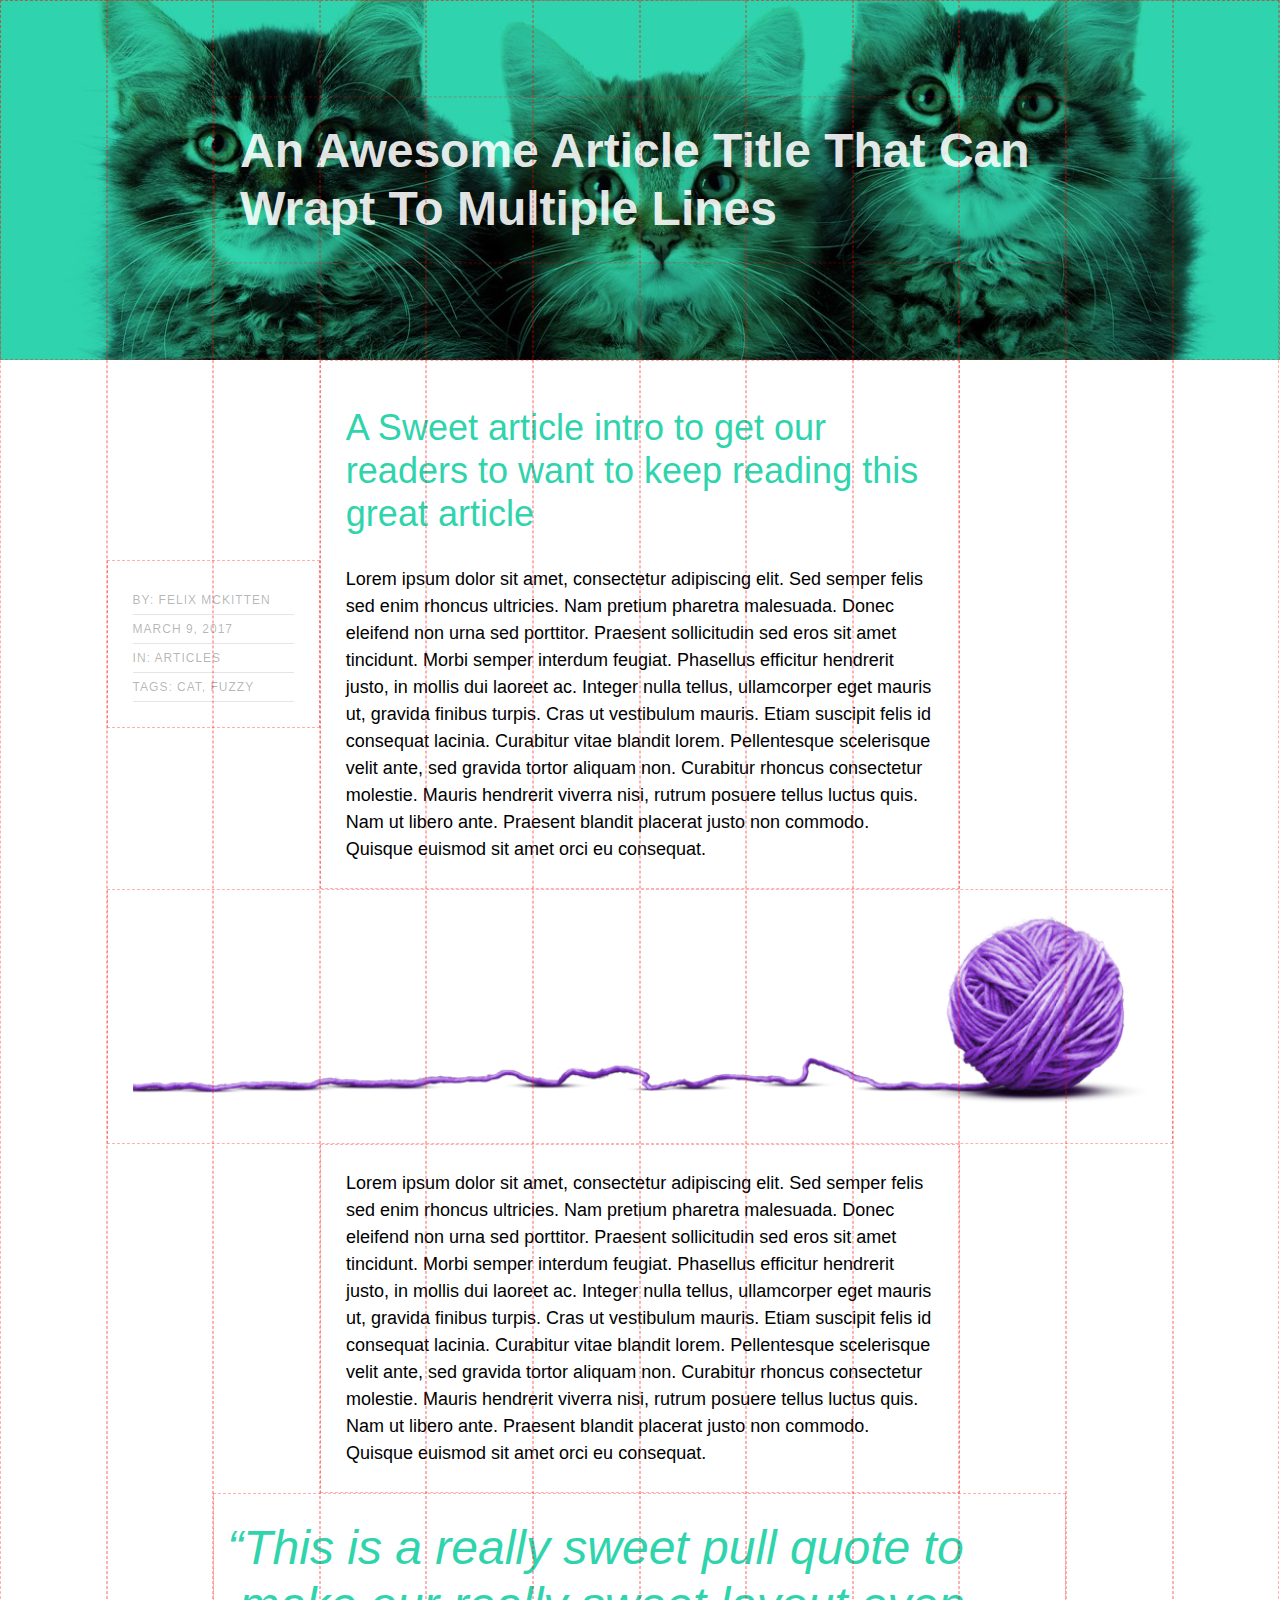
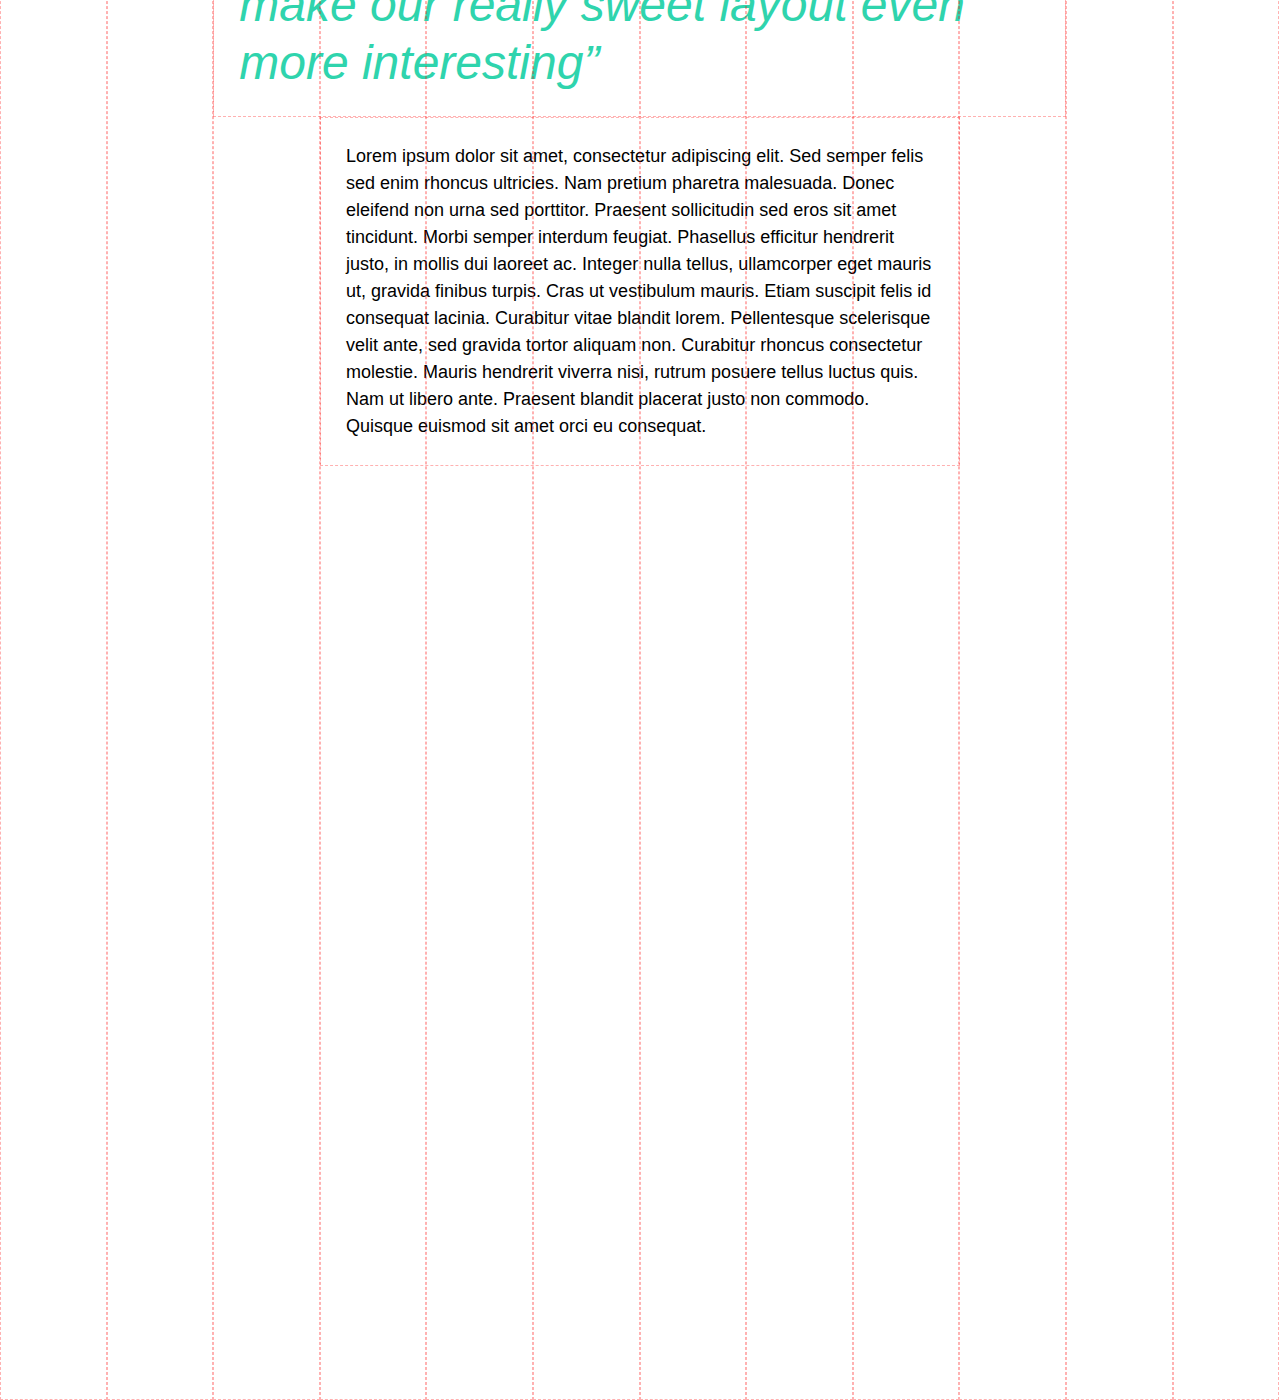
<file: examples/responsive/index.html>
<!doctype html>
<html lang="en">
	<head>
		<meta charset="utf-8">
		<meta name="viewport" content="width=device-width">
		<link href="https://fonts.googleapis.com/css?family=Roboto:300,500,700" rel="stylesheet">
		<link rel="stylesheet" href="styles.css">
	</head>
	<body>
		<div class="hero col-12">
			<h1 class="col-8">An Awesome Article Title That Can Wrapt To Multiple Lines</h1>
		</div>
		<div class="meta col-2 col-t-3">
			<ul>
				<li>By: Felix McKitten</li>
				<li>March 9, 2017</li>
				<li>In: Articles</li>
				<li>Tags: Cat, Fuzzy</li>
			</ul>
		</div>
		<div class="content content-bump col-6 col-t-8 col-m-5">
			<h2>A Sweet article intro to get our readers to want to keep reading this great article</h2>
			<p>Lorem ipsum dolor sit amet, consectetur adipiscing elit. Sed semper felis sed enim rhoncus ultricies. Nam pretium pharetra malesuada. Donec eleifend non urna sed porttitor. Praesent sollicitudin sed eros sit amet tincidunt. Morbi semper interdum feugiat. Phasellus efficitur hendrerit justo, in mollis dui laoreet ac. Integer nulla tellus, ullamcorper eget mauris ut, gravida finibus turpis. Cras ut vestibulum mauris. Etiam suscipit felis id consequat lacinia. Curabitur vitae blandit lorem. Pellentesque scelerisque velit ante, sed gravida tortor aliquam non. Curabitur rhoncus consectetur molestie. Mauris hendrerit viverra nisi, rutrum posuere tellus luctus quis. Nam ut libero ante. Praesent blandit placerat justo non commodo. Quisque euismod sit amet orci eu consequat.</p>
		</div>
		<img class="content col-10" src="images/aimg-string.png">
		<div class="content col-6 col-t-8">
			<p>Lorem ipsum dolor sit amet, consectetur adipiscing elit. Sed semper felis sed enim rhoncus ultricies. Nam pretium pharetra malesuada. Donec eleifend non urna sed porttitor. Praesent sollicitudin sed eros sit amet tincidunt. Morbi semper interdum feugiat. Phasellus efficitur hendrerit justo, in mollis dui laoreet ac. Integer nulla tellus, ullamcorper eget mauris ut, gravida finibus turpis. Cras ut vestibulum mauris. Etiam suscipit felis id consequat lacinia. Curabitur vitae blandit lorem. Pellentesque scelerisque velit ante, sed gravida tortor aliquam non. Curabitur rhoncus consectetur molestie. Mauris hendrerit viverra nisi, rutrum posuere tellus luctus quis. Nam ut libero ante. Praesent blandit placerat justo non commodo. Quisque euismod sit amet orci eu consequat.</p>
		</div>
		<blockquote class="content col-8">“This is a really sweet pull quote to make our really sweet layout even more interesting”</blockquote>
		<div class="content col-6 col-t-8">
			<p>Lorem ipsum dolor sit amet, consectetur adipiscing elit. Sed semper felis sed enim rhoncus ultricies. Nam pretium pharetra malesuada. Donec eleifend non urna sed porttitor. Praesent sollicitudin sed eros sit amet tincidunt. Morbi semper interdum feugiat. Phasellus efficitur hendrerit justo, in mollis dui laoreet ac. Integer nulla tellus, ullamcorper eget mauris ut, gravida finibus turpis. Cras ut vestibulum mauris. Etiam suscipit felis id consequat lacinia. Curabitur vitae blandit lorem. Pellentesque scelerisque velit ante, sed gravida tortor aliquam non. Curabitur rhoncus consectetur molestie. Mauris hendrerit viverra nisi, rutrum posuere tellus luctus quis. Nam ut libero ante. Praesent blandit placerat justo non commodo. Quisque euismod sit amet orci eu consequat.</p>
		</div>
		<div class="grid-base">
			<div class="col-1"></div>
			<div class="col-1"></div>
			<div class="col-1"></div>
			<div class="col-1"></div>
			<div class="col-1"></div>
			<div class="col-1"></div>
			<div class="col-1"></div>
			<div class="col-1"></div>
			<div class="col-1"></div>
			<div class="col-1"></div>
			<div class="col-1"></div>
			<div class="col-1"></div>
		</div>
	</body>
</html>
</file>
<file: styles.css>
body{
	font-family: helvetica, arial, sans;
}

p, li{
	font-weight: normal;
	line-height: 1.5;
	font-size: 16px;
}

h3{
	font-weight: bold;
	font-size: 18px;
}

.date{
	font-style: italic;
}

.container{
	max-width: 700px;
	padding: 5%;
	margin: 0 auto;
}

.header, .post{
	border-bottom: 1px dashed #ccc;
	margin-bottom: 50px;
	padding-bottom: 30px;
}

li.done{
	text-decoration: line-through;
}
</file>
<file: examples/grids-2.0/styles.css>
*{
	border: 0;
	margin: 0;
	padding: 0;
	box-sizing: border-box;
	/*font-family: sans-serif;*/
}

html,body{
	height: 100%;
	font-family:'Merriweather', serif;
}

/* Type Styles */

h1{
	/*margin-top: 10%;*/
	/* An Awesome Article T: */
	font-weight: 700;
	font-size: 48px;
	color: rgba(255,255,255,0.90);
	letter-spacing: 0;
	line-height: 1.2;
}

h2{
	/* A Sweet article intr: */
	font-weight:500;
	font-size: 36px;
	color: #2FD4AD;
	letter-spacing: 0;
	line-height: 1.2;
	margin: 20px 0 40px;
}

p{
	/* Lorem ipsum dolor si: */
	font-weight: 300;
	font-size: 18px;
	color: #000000;
	letter-spacing: 0;
	line-height: 1.7;
	margin-bottom:20px;
}

blockquote{
	/* “This is a really sw: */
	font-weight:500;
	font-style: italic;
	font-size: 48px;
	color: #2FD4AD;
	letter-spacing: 0;
	text-indent: -12px;
}

/*Global Layout */

.wrapper{
	width:100%;
	height:100%;
	position: absolute;
	z-index: 2;
}

.col-1 {width: 8.33%;}
.col-2 {width: 16.66%;}
.col-3 {width: 25%;}
.col-4 {width: 33.33%;}
.col-5 {width: 41.66%;}
.col-6 {width: 50%;}
.col-7 {width: 58.33%;}
.col-8 {width: 66.66%;}
.col-9 {width: 75%;}
.col-10 {width: 83.33%;}
.col-11 {width: 91.66%;}
.col-12 {width: 100%;}

[class*="col-"] {
    float: left;
    padding: 25px;
    border: 1px dashed rgba(255,0,0,0.3);
    display: inline-block;
}


.grid-base{
	position: absolute;
	z-index: 1;
	top:0;
	left: 0;
	width: 100%
}
.grid-base .col-1{
	height: 3000px;
}

/* Article Layout*/

.hero{
	
	background-image: url("images/glitch-hero.gif");
	background-position: center;
	background-size: cover;
	height: 80%;
	padding: 0;
	-webkit-clip-path: polygon(0 0, 100% 0, 100% 85%, 0% 100%);
	clip-path: polygon(0 0, 100% 0, 100% 85%, 0% 100%);
}

.hero h1{
	position: relative;
	left:50%;
	top:50%;
	height: auto;
	transform: translate(-50%, -50%);
}

.meta{
	margin: 200px 0 0;
}
.meta li{
	list-style: none;
	/* By Felix McKitten: */
	font-weight: 400;
	font-size: 12px;
	text-transform: uppercase;
	color: rgba(0,0,0,0.30);
	letter-spacing: 1px;
	border-bottom: 1px solid rgba(0,0,0,0.1);
	padding: 7px 0;
}

.meta.col-2{
	margin-left: 8.33%;
}

.content{

}

.content-bump{
	margin-left: 25%;
}

.content-img{
	/*width: 100%;*/
	height:auto;
	margin: 20px 0;
}

.content-img.col-10{
	margin-left: 8.33%;
}

blockquote.col-8{
	margin-left: 16.66%;
}

@media screen and (max-width: 1000px){
	/*For Tablets*/
	.col-t-1 {width: 8.33%;}
	.col-t-2 {width: 16.66%;}
	.col-t-3 {width: 25%;}
	.col-t-4 {width: 33.33%;}
	.col-t-5 {width: 41.66%;}
	.col-t-6 {width: 50%;}
	.col-t-7 {width: 58.33%;}
	.col-t-8 {width: 66.66%;}
	.col-t-9 {width: 75%;}
	.col-t-10 {width: 83.33%;}
	.col-t-11 {width: 91.66%;}
	.col-t-12 {width: 100%;}

	.meta.col-2{
		margin-left: 0;
	}

	.content-bump{
		margin-left: 25%;
	}
	
	blockquote.col-t-10{
		margin-left: 8.33%;
	}
}

@media screen and (max-width: 700px){
	/* for phones*/

	h1{
		font-size: 36px;
	}

	h2{
		margin: 0 0 20px;
		font-size: 24px;
	}

	blockquote{
		font-size: 24px;
	}

	[class*="col-"] {
    width:100%;
    border: 1px dashed rgba(255,0,0,0.3);
    display: inline-block;
	}

	.meta{
		margin-top: 0;
	}

	.meta li{
		font-size: 11px;
		width: 40%;
		float: left;
		margin-right: 10%; 
	}

	.meta li:nth-child(even){
		margin-right: 0;
	}
	.content-bump{
		margin-left: 0;
	}
	.content-img.col-10{
		margin-left: 0;
	}
	blockquote.col-8{
		margin-left: 0;
	}

}
</file>
<file: examples/grids/styles.css>
*{
	border: 0;
	margin: 0;
	padding: 0;
	box-sizing: border-box;
	font-family: sans-serif;
}

html,body{
	height: 100%;
	font-family: 'Roboto', sans-serif;
}

/* Type Styles */

h1{
	/*margin-top: 10%;*/
	/* An Awesome Article T: */
	font-weight: 700;
	font-size: 48px;
	color: rgba(255,255,255,0.90);
	letter-spacing: 0;
	line-height: 1.2;
}

h2{
	/* A Sweet article intr: */
	font-weight:500;
	font-size: 36px;
	color: #2FD4AD;
	letter-spacing: 0;
	line-height: 1.2;
	margin: 20px 0 40px;
}

p{
	/* Lorem ipsum dolor si: */
	font-weight: 300;
	font-size: 18px;
	color: #000000;
	letter-spacing: 0;
	line-height: 1.5;
	margin-bottom:20px;
}

blockquote{
	/* “This is a really sw: */
	font-weight:500;
	font-style: italic;
	font-size: 48px;
	color: #2FD4AD;
	letter-spacing: 0;
	text-indent: -12px;
}

/*Global Layout */

.wrapper{
	width:100%;
	height:100%;
	position: absolute;
	z-index: 2;
}

.col-1 {width: 8.33%;}
.col-2 {width: 16.66%;}
.col-3 {width: 25%;}
.col-4 {width: 33.33%;}
.col-5 {width: 41.66%;}
.col-6 {width: 50%;}
.col-7 {width: 58.33%;}
.col-8 {width: 66.66%;}
.col-9 {width: 75%;}
.col-10 {width: 83.33%;}
.col-11 {width: 91.66%;}
.col-12 {width: 100%;}

[class*="col-"] {
    float: left;
    padding: 25px;
    border: 1px dashed rgba(255,0,0,0.3);
    display: inline-block;
}


.grid-base{
	position: absolute;
	z-index: 1;
	top:0;
	left: 0;
	width: 100%
}
.grid-base .col-1{
	height: 3000px;
}

/* Article Layout*/

.hero{
	background-image: url("images/cat-hero.jpg");
	background-position: center;
	background-size: cover;
	height: 40%;
	padding: 0;
}

.hero h1{
	position: relative;
	left:50%;
	top:50%;
	height: auto;
	transform: translate(-50%, -50%);
}

.meta{
	margin: 200px 0 0;
}
.meta li{
	list-style: none;
	/* By Felix McKitten: */
	font-weight: 400;
	font-size: 12px;
	text-transform: uppercase;
	color: rgba(0,0,0,0.30);
	letter-spacing: 1px;
	border-bottom: 1px solid rgba(0,0,0,0.1);
	padding: 7px 0;
}

.meta.col-2{
	margin-left: 8.33%;
}

.content{

}

.content-bump{
	margin-left: 25%;
}

.content-img{
	/*width: 100%;*/
	height:auto;
	margin: 20px 0;
}

.content-img.col-10{
	margin-left: 8.33%;
}

blockquote.col-8{
	margin-left: 16.66%;
}

@media screen and (max-width: 1000px){
	/*For Tablets*/
	.col-t-1 {width: 8.33%;}
	.col-t-2 {width: 16.66%;}
	.col-t-3 {width: 25%;}
	.col-t-4 {width: 33.33%;}
	.col-t-5 {width: 41.66%;}
	.col-t-6 {width: 50%;}
	.col-t-7 {width: 58.33%;}
	.col-t-8 {width: 66.66%;}
	.col-t-9 {width: 75%;}
	.col-t-10 {width: 83.33%;}
	.col-t-11 {width: 91.66%;}
	.col-t-12 {width: 100%;}

	.meta.col-2{
		margin-left: 0;
	}

	.content-bump{
		margin-left: 25%;
	}
	
	blockquote.col-t-10{
		margin-left: 8.33%;
	}
}

@media screen and (max-width: 700px){
	/* for phones*/

	h1{
		font-size: 36px;
	}

	h2{
		margin: 0 0 20px;
		font-size: 24px;
	}

	blockquote{
		font-size: 24px;
	}

	[class*="col-"] {
    width:100%;
    border: 1px dashed rgba(255,0,0,0.3);
    display: inline-block;
	}

	.meta{
		margin-top: 0;
	}

	.meta li{
		font-size: 11px;
		width: 40%;
		float: left;
		margin-right: 10%; 
	}

	.meta li:nth-child(even){
		margin-right: 0;
	}
	.content-bump{
		margin-left: 0;
	}
	.content-img.col-10{
		margin-left: 0;
	}
	blockquote.col-8{
		margin-left: 0;
	}

}
</file>
<file: examples/responsive/styles.css>
*{
	border: 0;
	margin: 0;
	padding: 0;
	box-sizing: border-box;
	font-family: sans-serif;
}

html,body{
	height: 100%;
	font-family: 'Roboto', sans-serif;
}

/*Type Styles */

h1{
	/* An Awesome Article T: */
	font-weight: 700;
	font-size: 48px;
	color: rgba(255,255,255,0.90);
	letter-spacing: 0;
	line-height: 1.2;
	}

h2{
	/* A Sweet article intr: */
	font-weight: 500;
	font-size: 36px;
	color: #2FD4AD;
	letter-spacing: 0;
	line-height: 1.2;
	margin: 20px 0 30px 0;

}

p{
	/* Lorem ipsum dolor si: */
	font-weight: 300;
	font-size: 18px;
	color: #000000;
	letter-spacing: 0;
	line-height: 1.5;
}

blockquote{
	/* “This is a really sw: */
	font-weight: 500;
	font-size: 48px;
	font-style: italic;
	line-height: 1.2; 
	color: #2FD4AD;
	letter-spacing: 0;
	text-indent: -12px;
}

/*Global Layout */

.col-1 {width: 8.33%;}
.col-2 {width: 16.66%;}
.col-3 {width: 25%;}
.col-4 {width: 33.33%;}
.col-5 {width: 41.66%;}
.col-6 {width: 50%;}
.col-7 {width: 58.33%;}
.col-8 {width: 66.66%;}
.col-9 {width: 75%;}
.col-10 {width: 83.33%;}
.col-11 {width: 91.66%;}
.col-12 {width: 100%;}

[class*="col-"] {
    float: left;
    padding: 25px;
    border: 1px dashed rgba(255,0,0,0.3);
    display: inline-block;
}

.grid-base{
	position: absolute;
	top:0;
	left: 0;
	width: 100%
}
.grid-base .col-1{
	height: 3000px;
}

/* Article Layout*/

.hero{
	background-image:url(images/hero-img.jpg);
	height:40%;
	background-position: center;
	background-size: cover;
	padding: 0;
}

.hero h1{
	position: relative;
	left:50%;
	top:50%;
	height: auto;
	transform: translate(-50%, -50%);
}

.meta{
	margin-left: 8.33%;
	margin-top: 200px;
}

.meta li{
	list-style: none;
	font-weight: 400;
	font-size: 12px;
	text-transform: uppercase;
	color: rgba(0,0,0,0.30);
	letter-spacing: 1px;
	border-bottom: 1px solid rgba(0,0,0,0.1);
	padding: 7px 0;
}


.content.col-6{
	margin-left: 25%;
}

.content.col-8{
	margin-left: 16.66%;
}

.content.col-10{
	margin-left: 8.33%;
}

.content.content-bump.col-6{
	margin-left: 0;
}

@media screen and (max-width: 1560px){
	/*Mega Screen*/
	.col-m-5 {width: 50%;}
}

@media screen and (max-width: 1000px){
	/*Tablet size*/
	.col-t-1 {width: 8.33%;}
	.col-t-2 {width: 16.66%;}
	.col-t-3 {width: 25%;}
	.col-t-4 {width: 33.33%;}
	.col-t-5 {width: 41.66%;}
	.col-t-6 {width: 50%;}
	.col-t-7 {width: 58.33%;}
	.col-t-8 {width: 66.66%;}
	.col-t-9 {width: 75%;}
	.col-t-10 {width: 83.33%;}
	.col-t-11 {width: 91.66%;}
	.col-t-12 {width: 100%;}

	.meta{
		margin-left: 0;
	}

}

@media screen and (max-width:760px){
	/*Mobile Size */
	[class*="col-"] {
    width:100%;
	}

	.content{
		margin-left: 0!important;
	}
	.meta{
		margin-top: 0;
	}

	.meta li{
		width:40%;
		float:left;
		margin-right: 10%;
		font-size: 11px;
	}

	h1{
		font-size: 36px;
	}

	h2{
		margin: 0 0 30px;
		font-size: 24px;
	}
}
</file>
